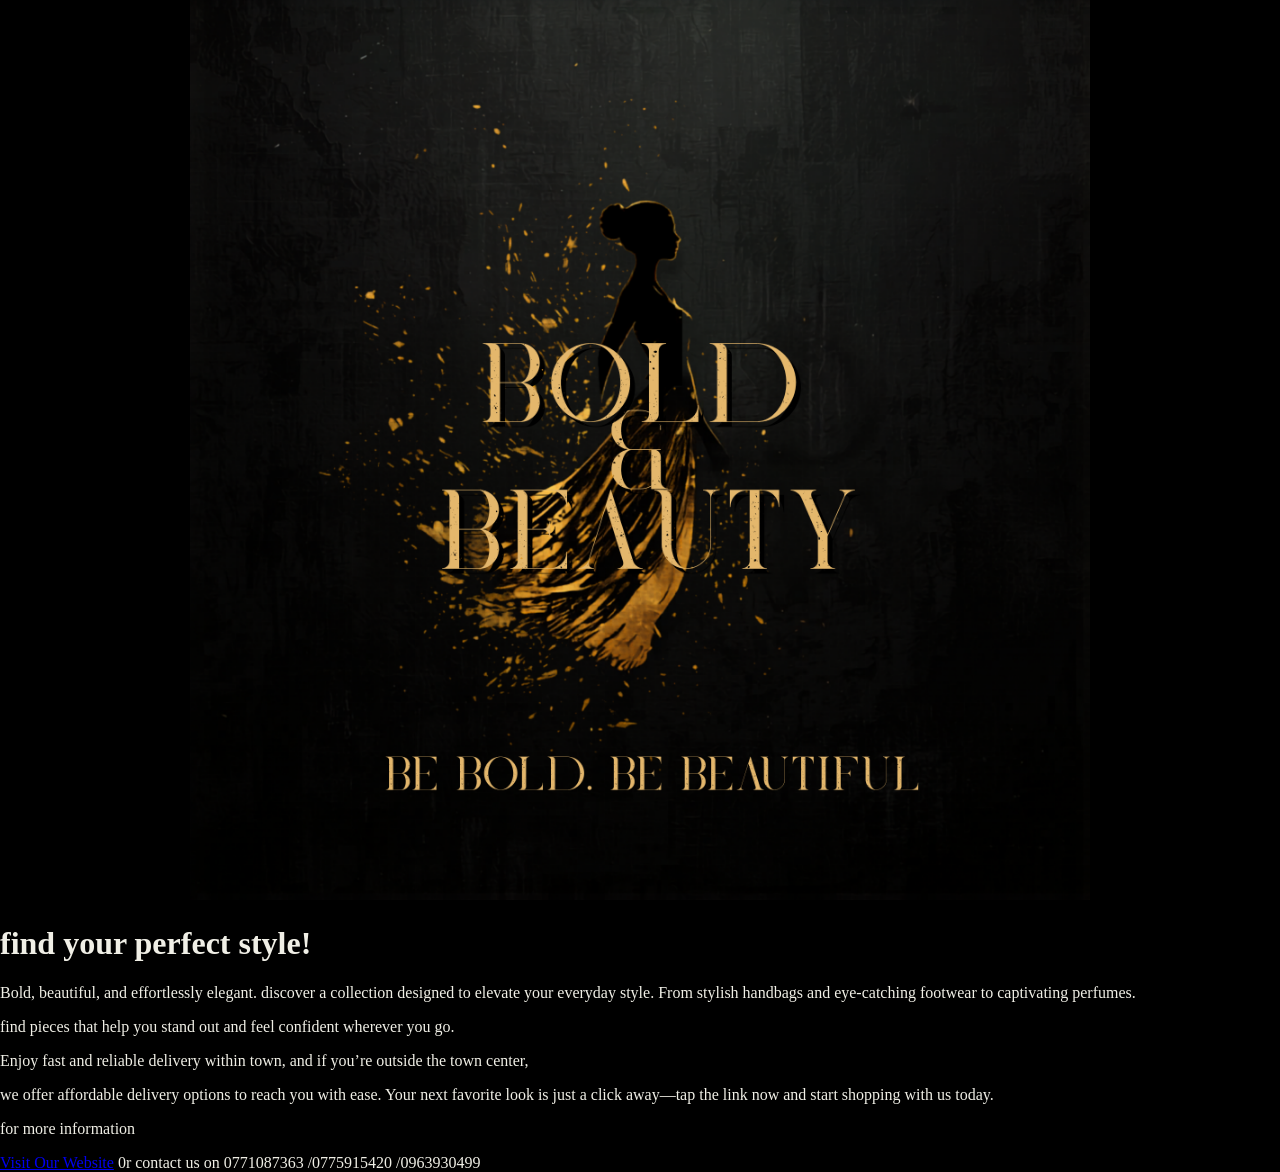
<file: index.html>
<!DOCTYPE html>
<html lang="en">
    <head>
<title>  BOLD $ BEAYTY FLYERS</title>
<link rel="flyer" href="flyer.css">
</head>
<body>
    <header style="text-align:center;"> 
        <img src="logo.png" alt="Logo" width="900">
        </header>
        <style>
  body {
    background-color: black;
    color: rgb(240, 239, 230); /* Makes your text visible! */
    margin: 0;
  }
</style>
<h1>find your perfect style!</h1>
<p> Bold, beautiful, and effortlessly elegant. discover a collection designed to elevate your everyday style. From stylish handbags and eye-catching footwear to captivating perfumes.</p>
  <p> find pieces that help you stand out and feel confident wherever you go.
<p>Enjoy fast and reliable delivery within town, and if you’re outside the town center,</p> 
 we offer affordable delivery options to reach you with ease. Your next favorite look is just a click away—tap the link now and start shopping with us today.</p>
        <p> for more information </p><a href=" https://mutalemary814-debug.github.io/my-online-store/">Visit Our Website</a>
        0r contact us on 0771087363 /0775915420 /0963930499
    </div>
</div>
    </body>
    </html>
</file>
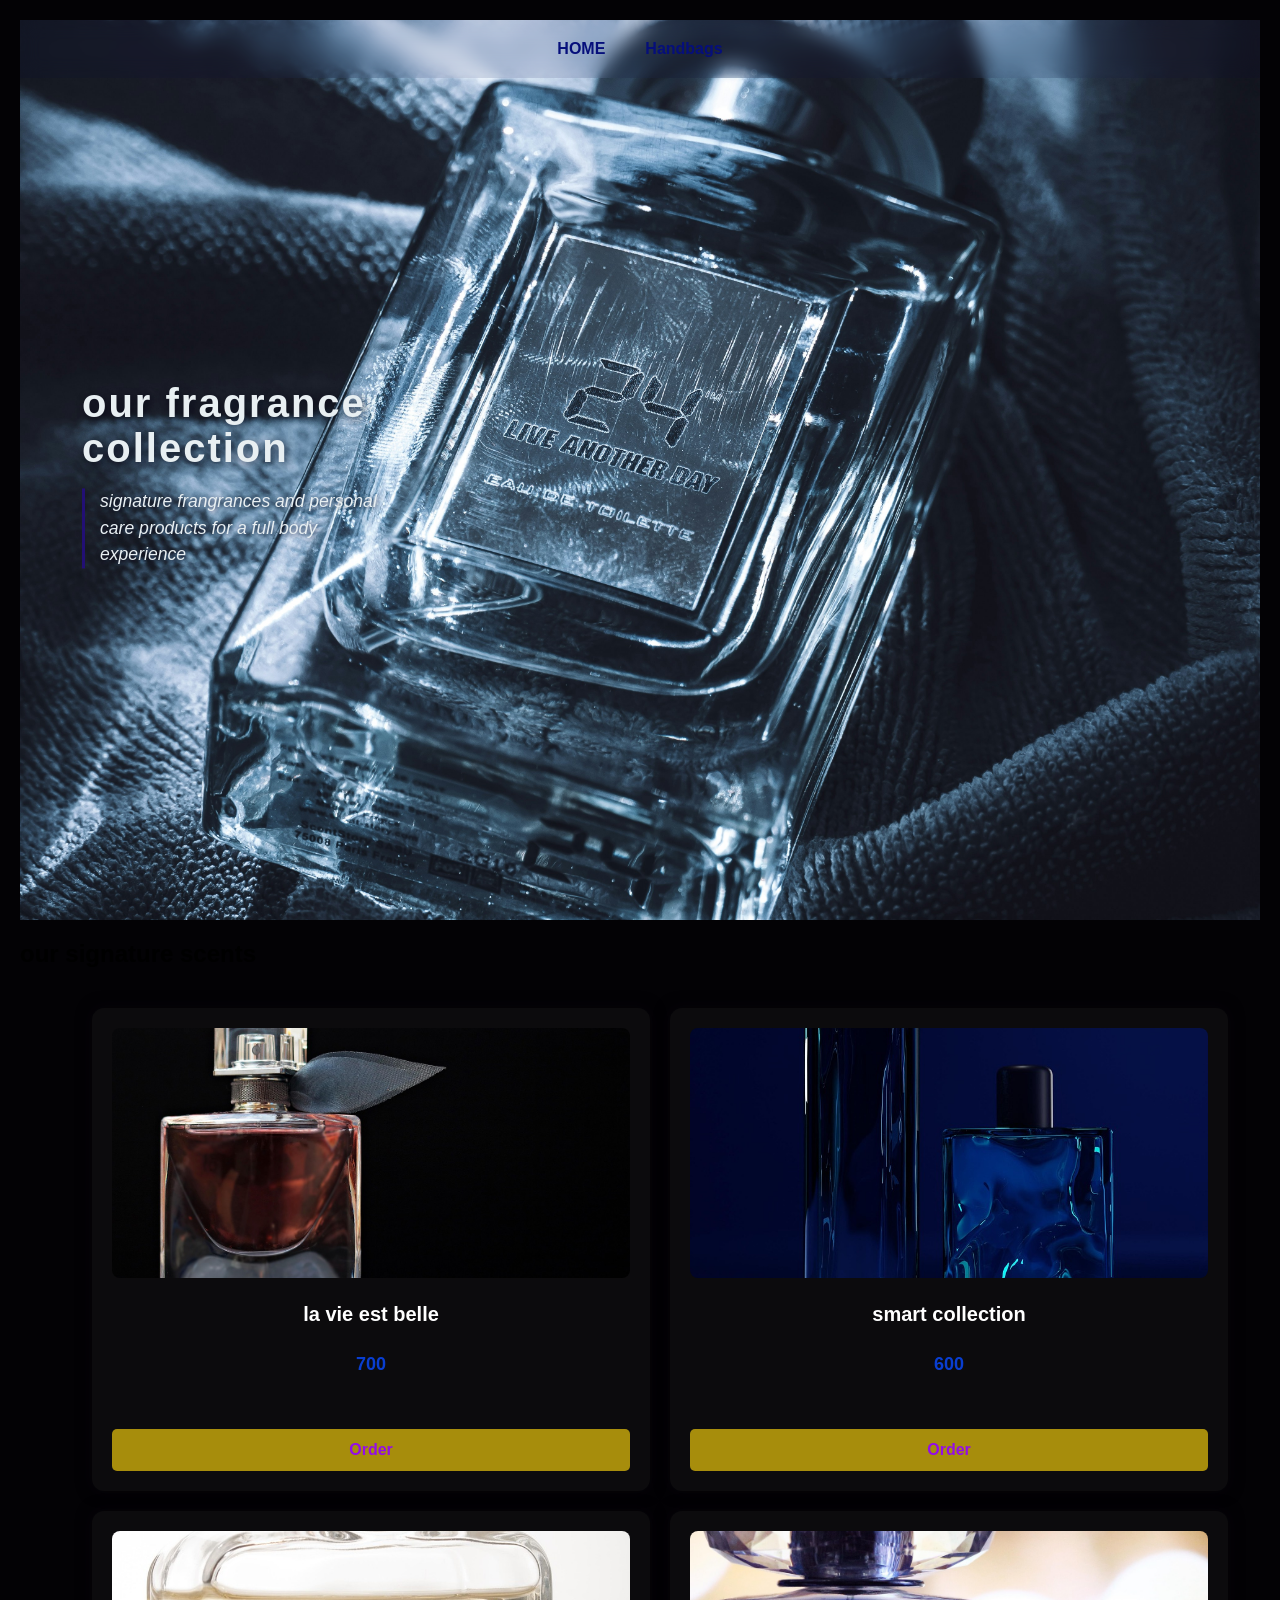
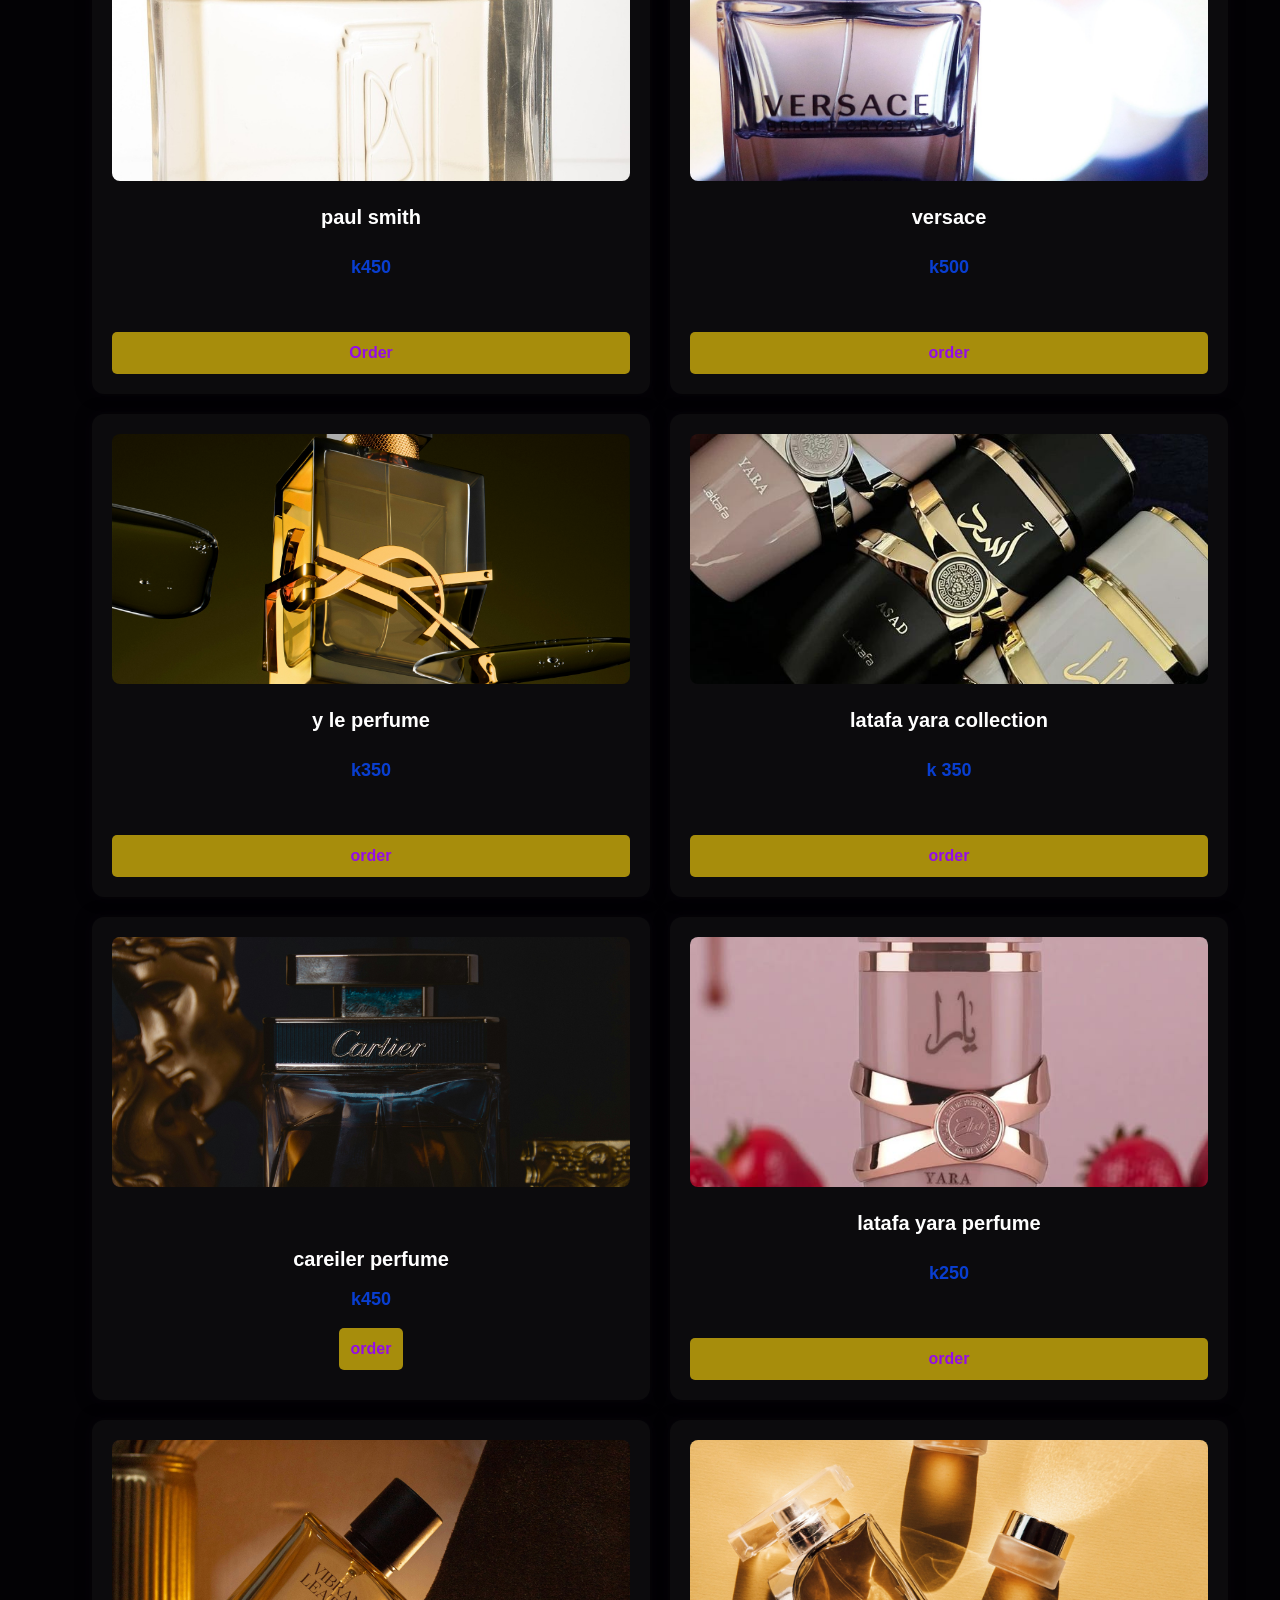
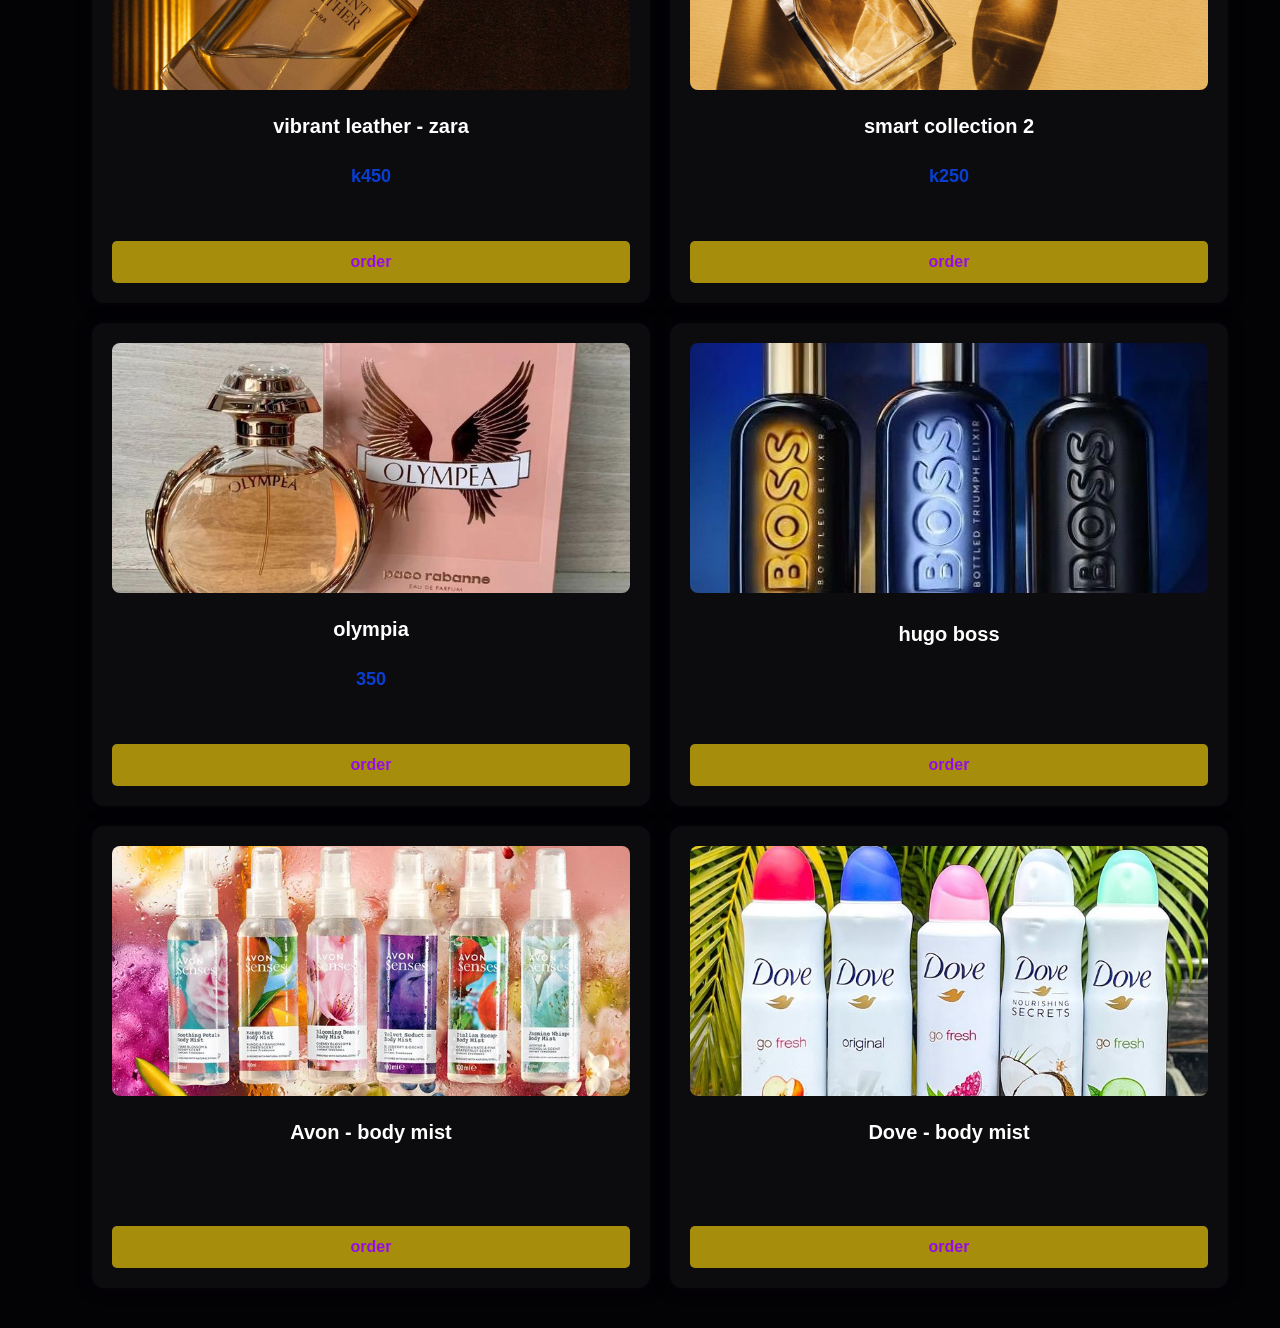
<file: fragrance & personal care collection.html>
<!DOCTYPE html>
<html lang="en">
<head>
    <title>perfumes-BOLD & BEAUTY</title>
    <link rel="stylesheet" href="style.css">
</head>
<body>

    <main class="hero">
        <header>
            <nav>
                <ul>
                    <li><a href="my website.html">HOME</a></li>
                    <li><a href="handbag collection.html"> Handbags</a></li>
                </ul>
            </nav>
        </header>
        <div class="content">
            <h1>our fragrance collection</h1>
            <p class="slogan"> signature frangrances and personal care  products for a full body experience</p>
        </div>

        <section class="tabs">

</section>
    </main>
    <section class="product-section">
        <h2> our signature scents</h2>
      <div class="product-container">
        <div class="product" data-name="la vie est belle">
            <img src="images/perfume four.jpg" alt="la vie est belle">
            <h3>la vie est belle</h3>
            <p class="Price">700</p>
            <p class="Location"></p>
            <button onclick="order('la vie est belle')">Order</button>
        </div>

        <div class="product" data-name="smart collection">
            <img src="images/perfume two.jpg " alt="smart collection">
            <h3>smart collection</h3>
            <p class="Price>">600</p>
            <p class="Location"></p>
            <button onclick="order ('smart collection')">Order</button>
        </div>

        <div class="product" data-name="paul smith">
            <img src="images/perfume three.jpg" alt="paul smith">
            <h3>paul  smith</h3>
            <p class="Price"> k450</p>
            <p class="Location"></p>
            <button onclick="order('versace')">Order</button>
        </div>
        <div class="product" data-name="versace">
            <img src="images/perfume five.jpg" alt="versace">
            <h3>versace</h3>
            <p class="Price">k500</p>
            <p class="Location"></p>
            <button onclick="order('flora')">order</button>
        </div>
        <div class="product" data-name="Y le perfume">
            <img src="images/y le parfume.jpg" alt="y le perfume">
            <h3>y le perfume</h3>
            <p class="Price">k350</p>
            <p class="Location"></p>
            <button onclick="order('y le perfume')">order</button>
        </div>
        
        <div class="product" data-name="latafa yara perfume">
            <img src="images/latafa perfume.jpg" alt="latafa yara perfume">
            <h3> latafa yara collection</h3>
            <p class="Price">k 350 </p>
            <p class="Location"></p>
            <button onclick="order('latafa yara perfume')">order</button>
        </div>
        <div class="product" data-name="cariler">
         <img src="images/cariler perfume.jpg" alt="cariler perfume">
            <h3> careiler perfume</h>
            <p class="Price">k450</p>
            <p class="Location"></p>
            <button onclick="order('cariler')">order</button>
        </div>
        <div class="product" data-name="latafa perfume">
         <img src="images/Lattafa Yara Elixir Perfume.jpg" alt="latafa perfume">
            <h3> latafa yara perfume</h3>
            <p class="Price">k250</p>
            <p class="Location"></p>
            <button onclick="order('latafa perfume')">order</button>
      </div>
            <div class="product" data-name="vibrant leather-zara">
         <img src="images/vibrant leather- by zara perfumes.jpg" alt="vibrant leather-zara">
            <h3> vibrant leather - zara</h3>
            <p class="Price">k450</p>
            <p class="Location"></p>
             <button onclick="order('vibrant leather-zara')">order</button>
            </div>
           
             <div class="product" data-name="smart collection 2">
         <img src="images/smart collection.jpg" alt="smart collection">
            <h3> smart collection 2</h3>
            <p class="Price">k250</p>
            <p class="Location"></p>
             <button onclick="order('smart collection')">order</button>
            </div>
             <div class="product" data data-name="olympia">
         <img src="images/olympia perfume.jpg" alt="olympia">
            <h3> olympia</h3>
            <p class="Price">350</p>
             <p class="Location"></p>
             <button onclick="order('olympia')">order</button>
            
            </div>
             <div class="product" data-name="hugo boss">
         <img src="images/Hugo boss perfume.jpg" alt="hugo boss">
            <h3> hugo boss</h3>
            <p class="Price"></p>
            <p class="Location"></p>
             <button onclick="order('hugo boss')">order</button>
            </div>
            <div class="product" data-name="Avon body mist">
        <image src="images/Avon - body mist.jpg" alt="body mist">
             <h3> Avon - body mist</h3>
            <p class="Price"></p>
            <p class="Location"></p>
             <button onclick="order('body mist')">order</button>
        
    </div>
    <div class="product" data-name="Dove body mist">
        <image src="images/Dove - body mist.jpg" alt="body mist">
        <h3> Dove - body mist</h3>
            <p class="Price"></p>
            <p class="Location"></p>
             <button onclick="order('body mist')">order</button>
     </div>
    </script src="prices.js"> </script>
        
    </div>
   
</body>
</html>
</file>
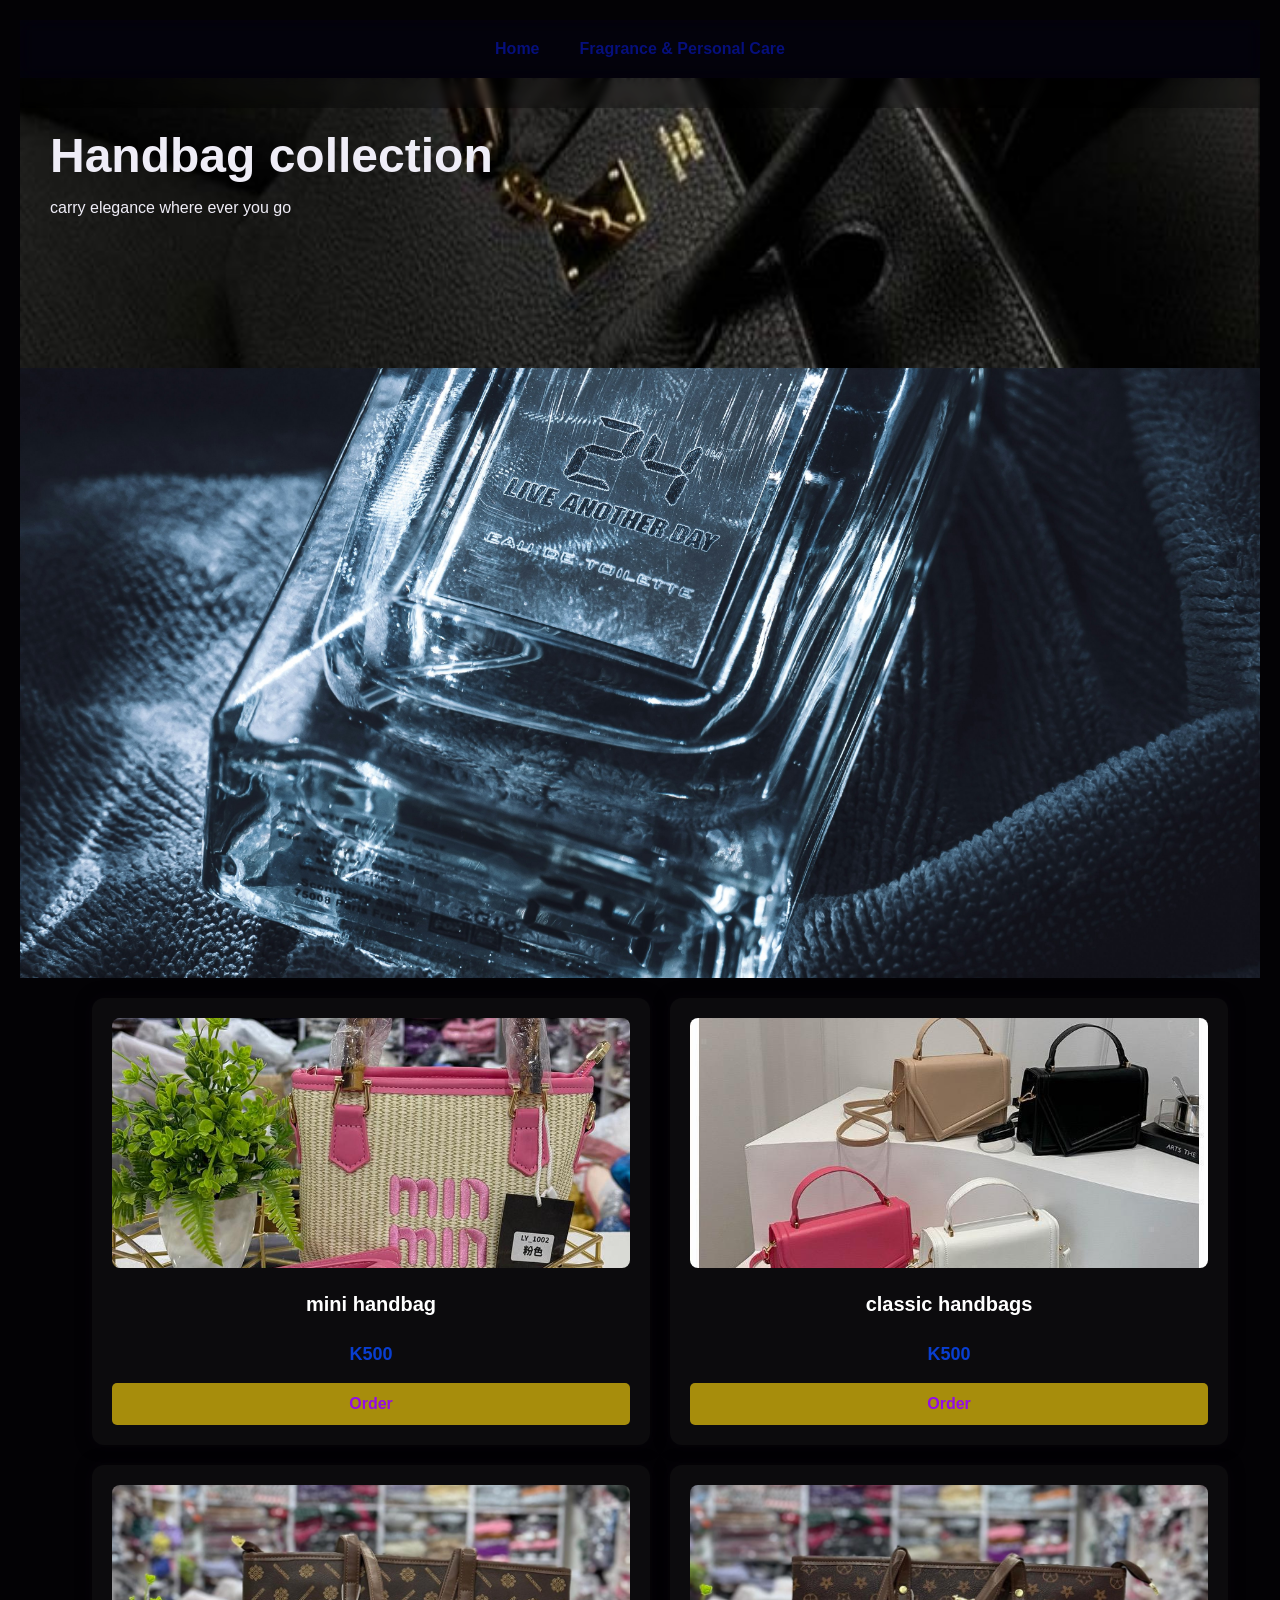
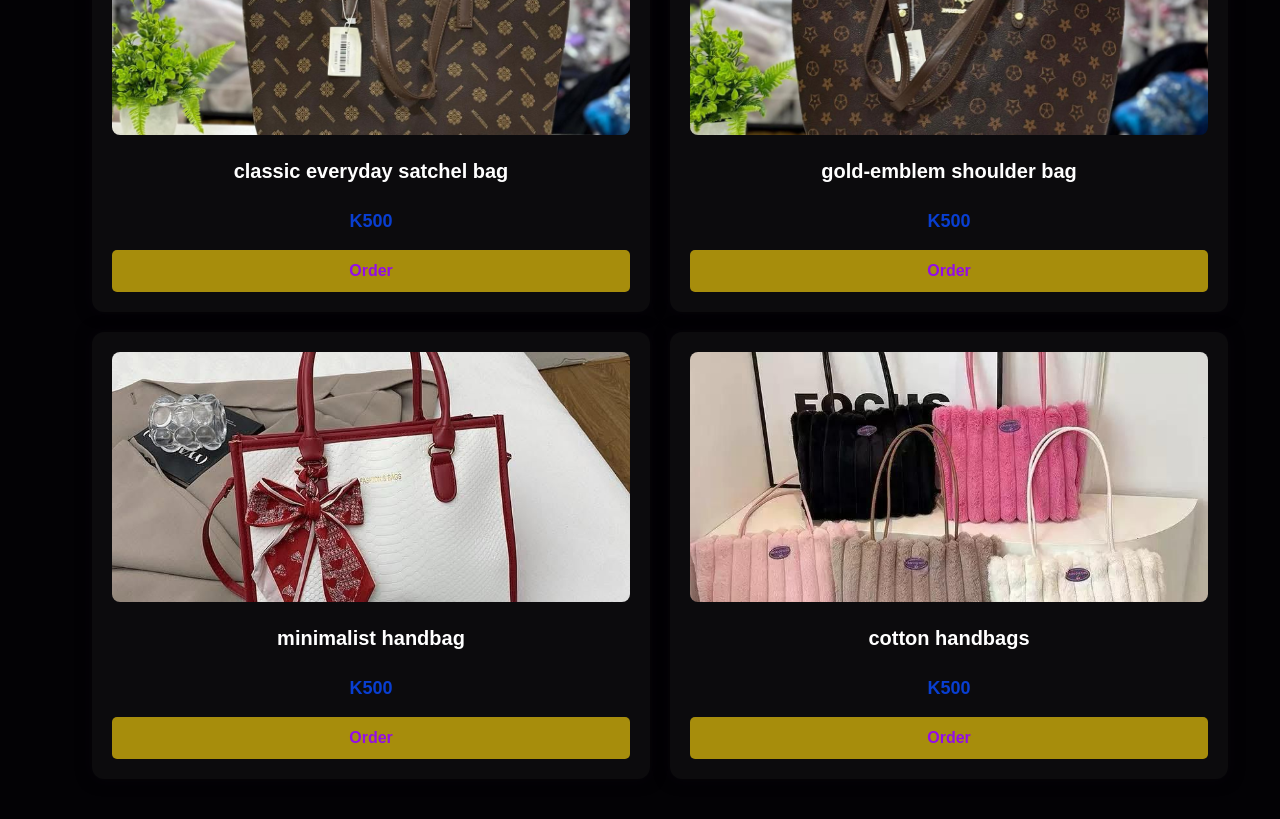
<file: handbag collection.html>
<!DOCTYPE html>
<html lang="en">
<head>
  <title>Handbag Collection - Modern Beauty</title>
  <link rel="stylesheet" href="style.css"> <!-- your existing CSS -->
</head>
<body>

  <!-- HEADER + NAV -->
  <header>
    <nav>
      <ul>
        <li><a href="my website.html">Home</a></li>
        <li><a href="fragrance & personal care collection.html">Fragrance & Personal Care</a></li>
        
      </ul>
    </nav>
  </header>

  <!-- MAIN CONTENT -->
  <main class="hero"> <!-- main class for hero only -->
    
    <!-- HERO SECTION -->
    <section class="hero-handbags">
        <div class="blur-overlap">
        <div class="hero-text">
        <h1 class="hero-title">Handbag collection</h1>
        <p class="hero-subtitle">carry elegance where ever you go</p>
      </div></div>
    </section>
  </main>

    <!-- PRODUCT SECTIONS -->
    <div class="product-container">
      <div class="product">
         
          
    
        
           <img src="images/hand bag 3.jpeg" alt="mini handbag">
            <h3>mini handbag</h3>
            <p>K500</p>
            <button onclick="order('mini handbag')">Order</button>
        </div>
        <div class="product">
           <img src="images/handbag4.jpeg" alt="handbags">
            <h3> classic handbags </h3>
            <p>K500</p>
            <button onclick="order('classic handbag')">Order</button>
        </div>
        <div class="product">
           <img src="images/handbag5.jpeg" alt="handbag">
            <h3> classic everyday satchel bag</h3>
            <p>K500</p>
            <button onclick="order('casual shoulder bag')">Order</button>
        </div>
        <div class="product">
           <img src="images/casual shoulder bag.jpeg" alt="casual shoulder bag">
            <h3> gold-emblem shoulder bag</h3>
            <p>K500</p>
            <button onclick="order('casual shoulder bag')">Order</button>
        </div>
        <div class="product">
              <img src="images/hand bag1.jpeg" alt=" handbag">
            <h3> minimalist handbag</h3>
            <p>K500</p>
            <button onclick="order(' mini handbag')">Order</button>
        </div>
        <div class="product">
           <img src="images/handbag2.jpeg" alt="hand bag">
            <h3>cotton handbags</h3>
            <p>K500</p>
            <button onclick="order('cotton handbags')">Order</button>
        </div>
      
      
      
      
      
      </body>


</body>
</html
</file>
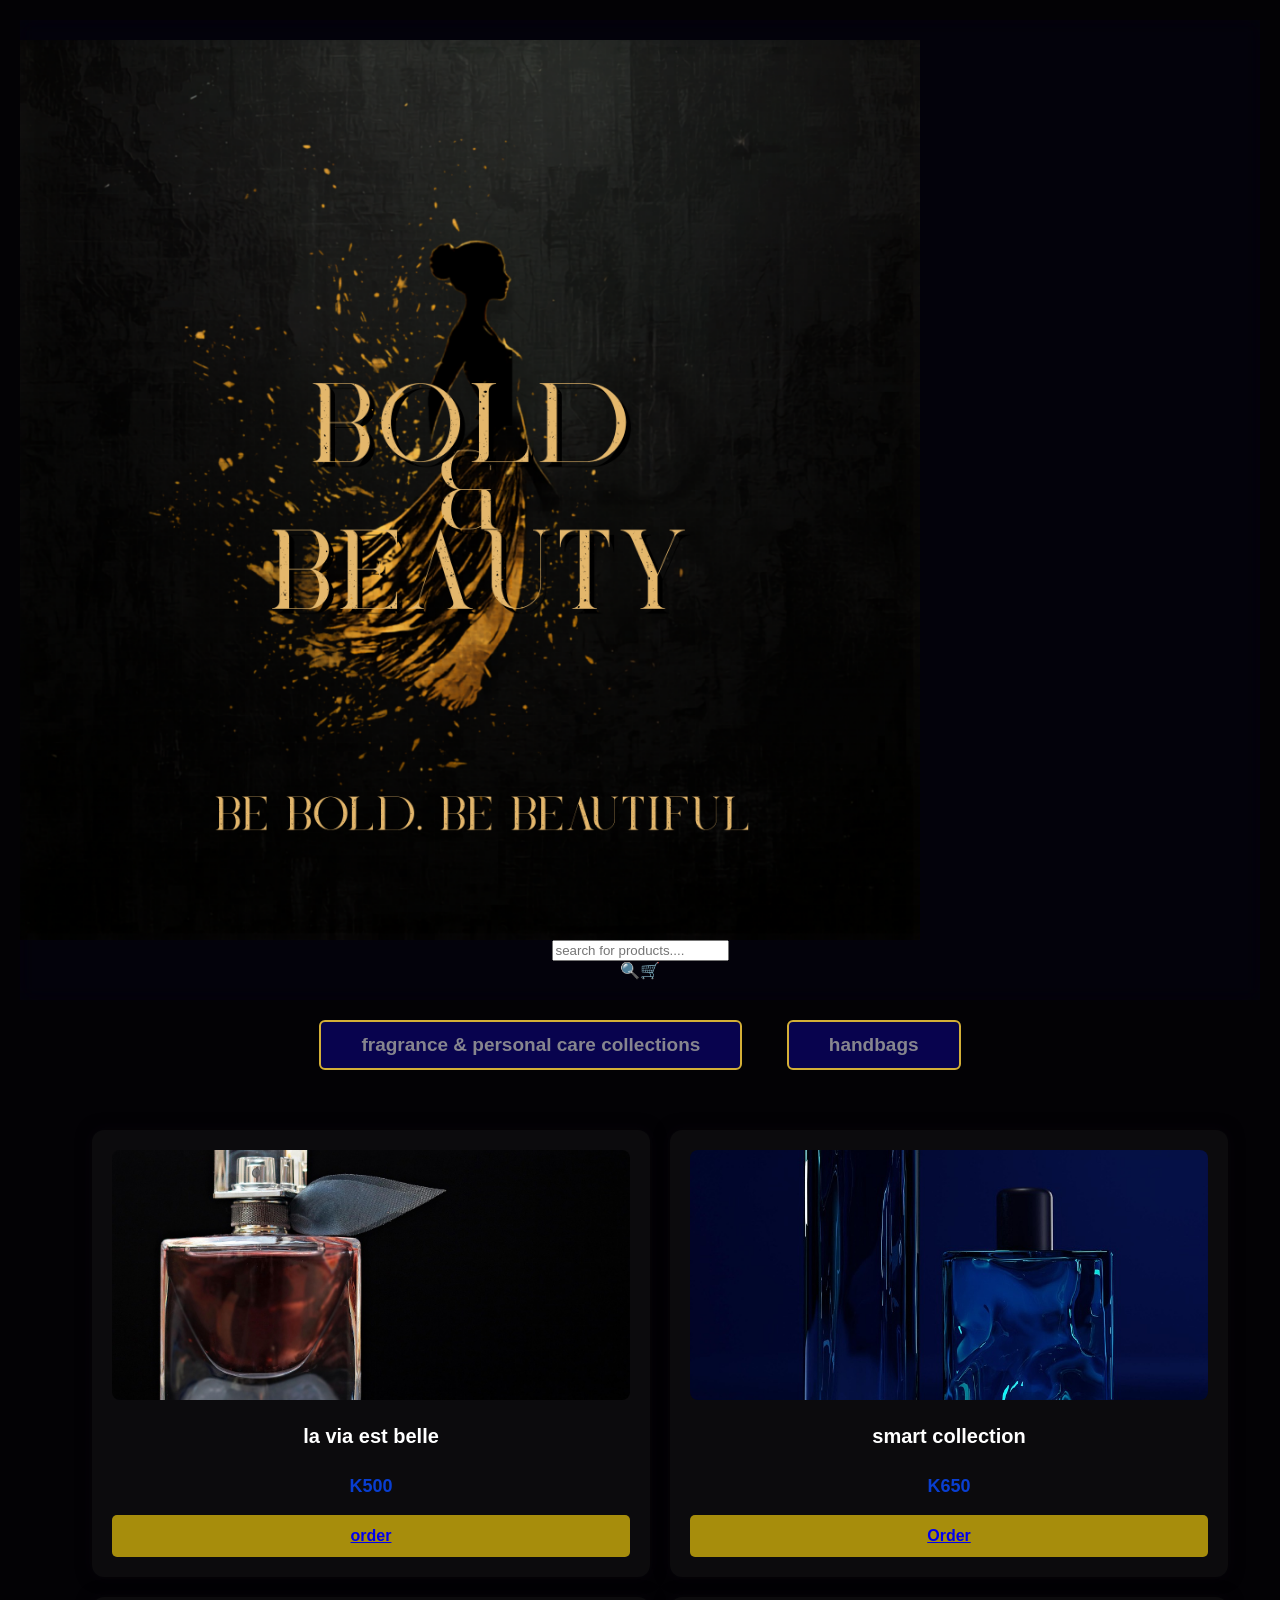
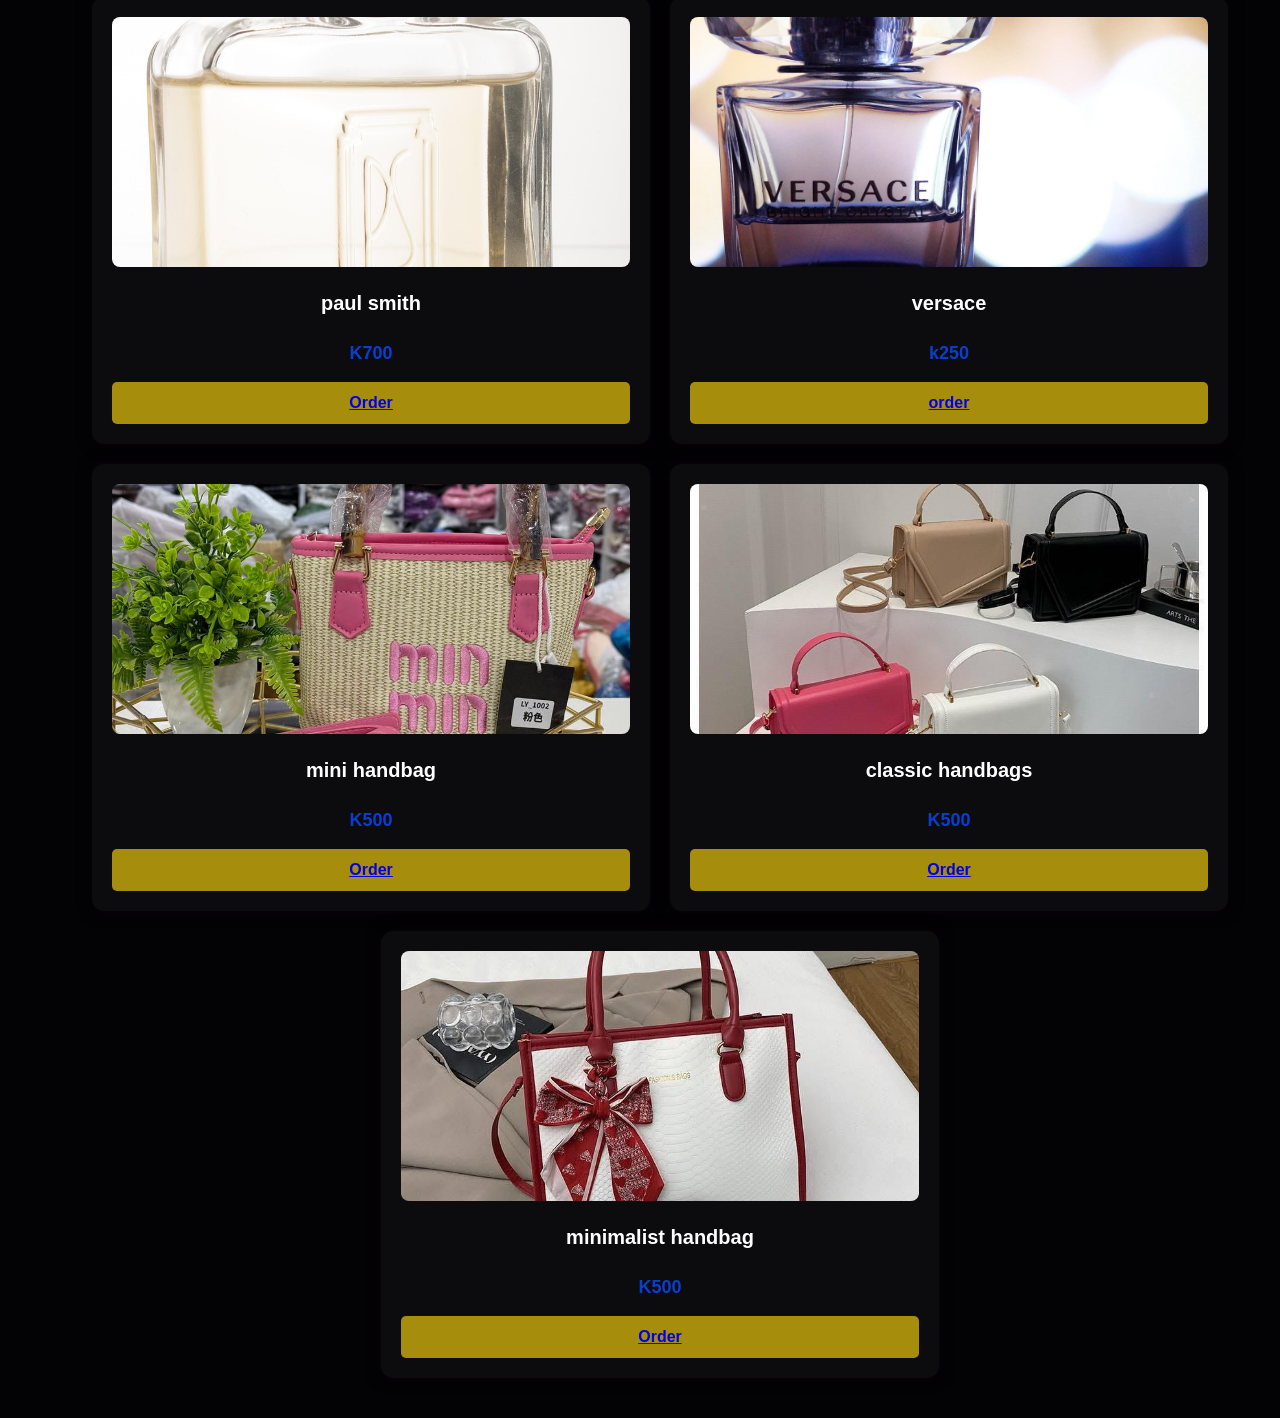
<file: my website.html>
<!DOCTYPE html>
<html>
<head>
    <title>BOLD & BEAUTY</title>
    <link rel="stylesheet"
    href="style.css"> 
    </head>
<body>
    <!-- YOUR ORIGINAL HEADER — UNCHANGED -->
    <header style="text-align:center;"> 
        <img src="logo.png" alt="Logo" width="900">
        <div class="search-bar">
            <input type="text" id="search"
            placeholder="search for products....">
        </div>
        <div class="icons"><span>🔍</span><span>🛒</span></div>
    </header>

    <nav class="category-menu">
        <a href="fragrance & personal care collection.html" class="category-btn">fragrance & personal care collections</a>
           <a href="handbag collection.html" class="category-btn">handbags</a>
    </nav>
    <div class="product-container">
        <div class="product">
            <img src="images/perfume four.jpg" alt="la via est belle">
            <h3>la via est belle</h3>
            <p>K500</p>
            <a href="mailto:mutalemary814@gmail.com">
            <button onclick="order('la via est belle')">order</a></button>
        </div>

        <div class="product">
            <img src="images/perfume two.jpg" alt="smart collection">
            <h3>smart collection</h3>
            <p>K650</p>
              <a href="mailto:mutalemary814@gmail.com">
            <button onclick="order('smart collection')">Order </a></button>
        </div>

        

        <div class="product">
            <img src="images/perfume three.jpg" alt="paul smith">
            <h3>paul smith</h3>
            <p>K700</p>
            <a href="mailto:mutalemary814@gmail.com">
            <button onclick="order('paul smith')">Order </a></button>
        </div> 
        <div class="product">
            <img src="images/perfume five.jpg" alt="versace">
            <h3>versace</h3>
            <p>k250</p>
              <a href="mailto:mutalemary814@gmail.com">
            <button onclick="order('versace')">order</a></button>
        </div>
        <div class="product">
         <img src="images/hand bag 3.jpeg" alt="mini handbag">
            <h3>mini handbag</h3>
            <p>K500</p>
            <a href="mailto:mutalemary814@gmail.com">
            <button onclick="order('mini handbag')">Order </a></button>
        </div>
        <div class="product">
           <img src="images/handbag4.jpeg" alt="handbags">
            <h3> classic handbags </h3>
            <p>K500</p>
            <a href="mailto:mutalemary814@gmail.com">
            <button onclick="order('classic handbag')">Order</a></button>
        </div>

        <div class="product">
              <img src="images/hand bag1.jpeg" alt=" handbag">
            <h3> minimalist handbag</h3>
            <p>K500</p>
             <a href="mailto:mutalemary814@gmail.com">
            <button onclick="order(' mini handbag')">Order</a></button>
        </div>

    </div> </body> 
</html>
</file>
<file: style.css>
body {
            background-color: #030205 !important;
            margin: 0;
            padding: 20px;
            font-family: Arial, sans-serif;
        }
        /* --- 1. NAVIGATION BUTTON (Place this above Product Container) --- */
.category-menu {
    text-align: center;
    margin-top: 20px;
    margin-bottom: 40px;
}

.category-btn {
    display: inline-block;
    background-color: #08034e; /* Your dark luxury background */
    color: #86858e;           /* Gold text */
    padding: 12px 40px;
    text-decoration: none;
    border: 2px solid #D4AF37;
    border-radius: 6px;
    font-weight: bold;
    font-size: 19px;
    transition: 0.4s ease;
}

.category-btn:hover {
    background-color: #D4AF37;
    color: #120b0d;
    transform: translateY(-3px);
}

        /* THE GRID: This ensures products stay side-by-side */
/* This is the parent container holding all 4 products */
.product-container {
    display: flex;
    flex-wrap: wrap;      /* CRITICAL: This allows the 3rd and 4th to form a new row */
    justify-content: center; 
    gap: 20px;            /* The space between your luxury items */
    padding: 20px;
    width:100%
}
.product{
    flex:0 0 45%;
    text-align:center;
box-sizing: border-box;
}


/* THE CARD: Uniform boxes for every item */
.product {
    background-color: rgb(12, 11, 13);
    border-radius: 12px;
    width: 45%;            /* Fixed width so they are identical */
    padding: 20px;
    text-align: center;
    box-shadow: 0 0 15px rgba(9, 6, 11, 0.5);
    display: flex;
    flex-direction: column;
    justify-content: space-between; /* Keeps the 'Order' button at the bottom */
}

/* THE IMAGE: This fixes the "different sizes" problem */
.product img {
    width: 100%;
    max-width: 100%;
    height: 250px;           /* Forces all images to the same height */
    object-fit: cover;      /* Crops the image perfectly to fit the box */
    border-radius: 8px;
    margin-bottom: 15px;
}

/* TEXT STYLING */
.product h3 {
    font-size: 20px;
    color: white;
    margin: 10px 0;
}

.product p {
    font-size: 18px;
    font-weight: bold;
    color: #093ed0;         /* Gold color for that luxury feel */
}

/* BUTTONS */
button {
    background: rgb(167, 141, 12);
    border: none;
    padding: 12px;
    cursor: pointer;
    border-radius: 5px;
    color: rgb(148, 13, 232);
    font-size: 16px;
    font-weight: bold;
    transition: 0.3s;
}

button:hover {
    background: #ffffff;
    color: #520cdf;
    display: inline-block;
}

.hero {
    height: 100vh;
    background-image: url('images/perfume one.jpg'); /* Match your folder name exactly! */
    background-size: cover;
    background-position: center;
    position: relative;
}

/* This makes the header transparent and blurry */
header {
    background-color: rgba(12, 11, 72, 0.1); /* Very light transparency */
    backdrop-filter: blur(10px); /* The "frosted glass" effect */
    padding: 20px 0;
    width: 100%;
}

/* Removes bullet points and centers the menu */
nav ul {
    list-style: none;
    display: flex;
    justify-content: center;
    margin: 0;
    padding: 0;
}

nav a {
    text-decoration: none;
    color: rgb(6, 15, 123);
    font-weight: bold;
    margin: 0 20px;
}
.content {
    position: absolute;
    top: 50%; /* Moves it to the middle vertically */
    left: 5%; /* Pushes it to the left side */
    transform: translateY(-50%); /* Centers the text perfectly */
    width: 300px; /* Keeps the text in a nice narrow column */
    color: rgb(232, 239, 242);
    text-align: left;
    z-index: 5;
}

.content h1 {
    font-size: 2.5rem;
    margin-bottom: 10px;
    letter-spacing: 2px;
    text-shadow: 2px 2px 8px rgba(2, 3, 17, 0.7);
}

.slogan {
    font-size: 1.1rem;
    line-height: 1.5;
    font-style: italic;
    text-shadow: 1px 1px 5px rgba(7, 3, 27, 0.7);
    border-left: 3px solid rgb(34, 15, 117); /* Adds a classy vertical line */
    padding-left: 15px;
}
.price {
  color: red !important;
  font-size: 30px !important;
  display: block !important;
}

/* ---------------------- Handbags Hero Section ---------------------- */

/* Hero container */
.hero-handbags {
  height: 250px; /* adjust based on your image ratio */
  background-image: url('images/herme\'s\ birkin.jpg'); /* <- put your image path here */
  background-size: cover;
  background-position: center;
  background-repeat: no-repeat;
  position: relative; /* needed for overlay */
  display: flex;
  flex-direction: column;
  align-items:flex-start;
  justify-content: flex-start;
  padding-left:30px;
  padding-top: 40px;
  color: #efedf7; /* text color */
  margin-bottom:500px;/* add a space below hero before products*/
}

/* Overlay for blur + transparency */
.hero-handbags::before {
  content: "";
  position: absolute;
   top: 0;
  left: 0;
  width: 100%;
  height: 30px;
  background: rgba(0,0,0,0.3); /* semi-transparent dark layer */
  backdrop-filter: blur(4px);   /* subtle blur effect */
  z-index: 1; /* keeps it behind the text */
}
.hero-handbag h1,
.hero-handbag p {
  position: relative;  /* sits above overlay */
  z-index: 2;          /* higher than ::before */
  text-align: left;
  margin-top: 160px;   /* push text below the blur */
  margin-left: 30px;
}

/* Hero content (titles + back links) */
.hero-content {
  position: relative;
  z-index: 1; /* ensures text sits above overlay */
  padding: 20px0 0 0;
  text-align: left;
}

/* Back navigation links */
.back-links {
  margin-bottom: 15px;
  font-size: 14px;
}

.back-links a {
  color: #fff;
  text-decoration: none;
  font-weight: bold;
  margin: 0 5px;
  transition: color 0.3s;
}

.back-links a:hover {
  color: #ffd700; /* optional hover color */
}

/* Hero titles */
.hero-title {
  font-size: 48px;
  font-weight: bold;
  margin: 10px 0 0 0;
}

.hero-subtitle {
  font-size: 20;
}
img {
  max-width: 100%;
  height: auto;
  display: block;
}
.fragrance .product img {
  width: 100%;
  height: 200px;
  object-fit: cover;
}
</file>
